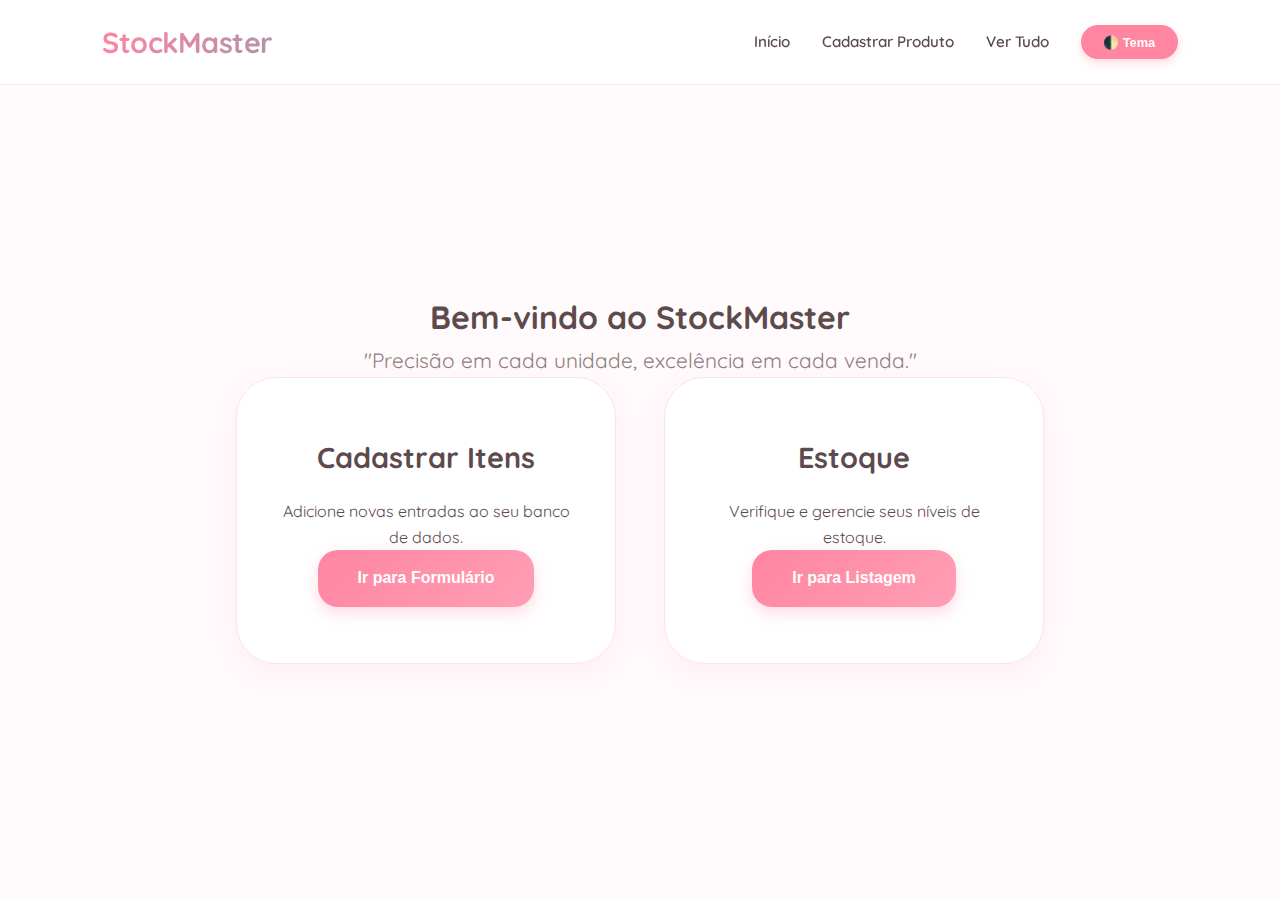
<file: index.html>
<!DOCTYPE html>
<html lang="pt-br">
<head>
    <meta charset="UTF-8">
    <link rel="stylesheet" href="style.css">
    <title>StockMaster</title>
</head>
<body>
   <header>
    <h1>StockMaster</h1>
    <nav>
        <a href="index.html">Início</a>
        <a href="cadastro/cadastro.html">Cadastrar Produto</a>
        <a href="produtos/produtos.html">Ver Tudo</a>
        <button id="theme-toggle">🌓 Tema</button>
    </nav>
</header>
    <div class="container">
        <h1>Bem-vindo ao StockMaster</h1>
        <p class="slogan">"Precisão em cada unidade, excelência em cada venda."</p>
        <div class="grid">
            <div class="card" style="text-align: center;">
                <h3>Cadastrar Itens</h3>
                <p>Adicione novas entradas ao seu banco de dados.</p>
                <a href="cadastro/cadastro.html"><button>Ir para Formulário</button></a>
            </div>
            <div class="card" style="text-align: center;">
                <h3>Estoque</h3>
                <p>Verifique e gerencie seus níveis de estoque.</p>
                <a href="produtos/produtos.html"><button>Ir para Listagem</button></a>
            </div>
        </div>
    </div>
    <script src="script.js"></script>
</body>
</html>
</file>
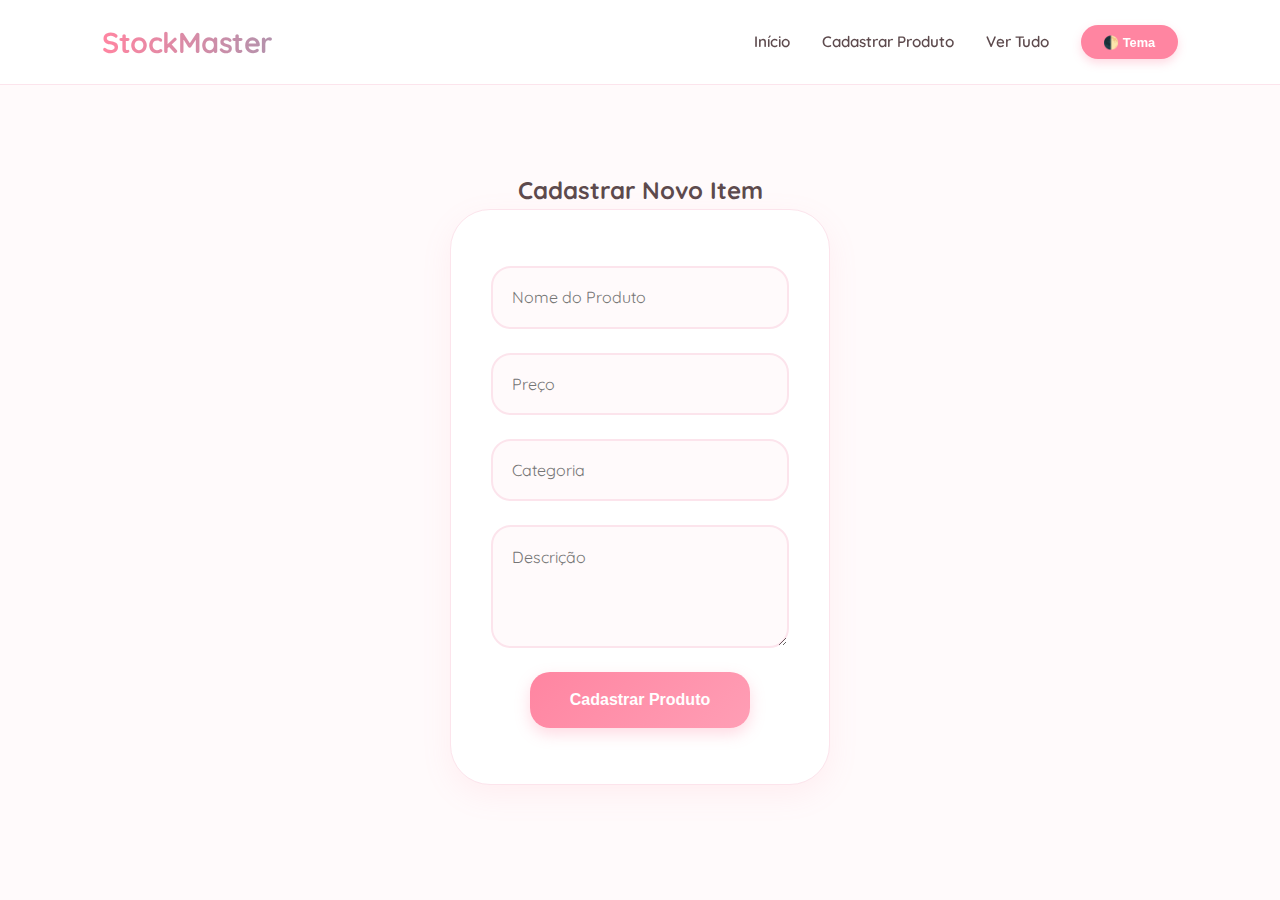
<file: cadastro/cadastro.html>
<!DOCTYPE html>
<html lang="pt-br">
<head>
    <meta charset="UTF-8">
    <link rel="stylesheet" href="../style.css">
    <title>Cadastro - StockMaster</title>
</head>
<body>
    <header>
        <h1>StockMaster</h1>
        <nav>
            <a href="../index.html">Início</a>
            <a href="cadastro.html">Cadastrar Produto</a>
            <a href="../produtos/produtos.html">Ver Tudo</a>
            <button id="theme-toggle">🌓 Tema</button>
        </nav>
    </header>
    <div class="container">
        <h2>Cadastrar Novo Item</h2>
        <form id="formCadastro" class="card">
            <input type="text" id="name" placeholder="Nome do Produto" required>
            <input type="number" id="price" step="0.01" placeholder="Preço" required>
            <input type="text" id="category" placeholder="Categoria" required>
            <textarea id="description" placeholder="Descrição" rows="4"></textarea>
            <button type="submit">Cadastrar Produto</button>
        </form>
    </div>
    <script src="../script.js"></script>
</body>
</html>
</file>
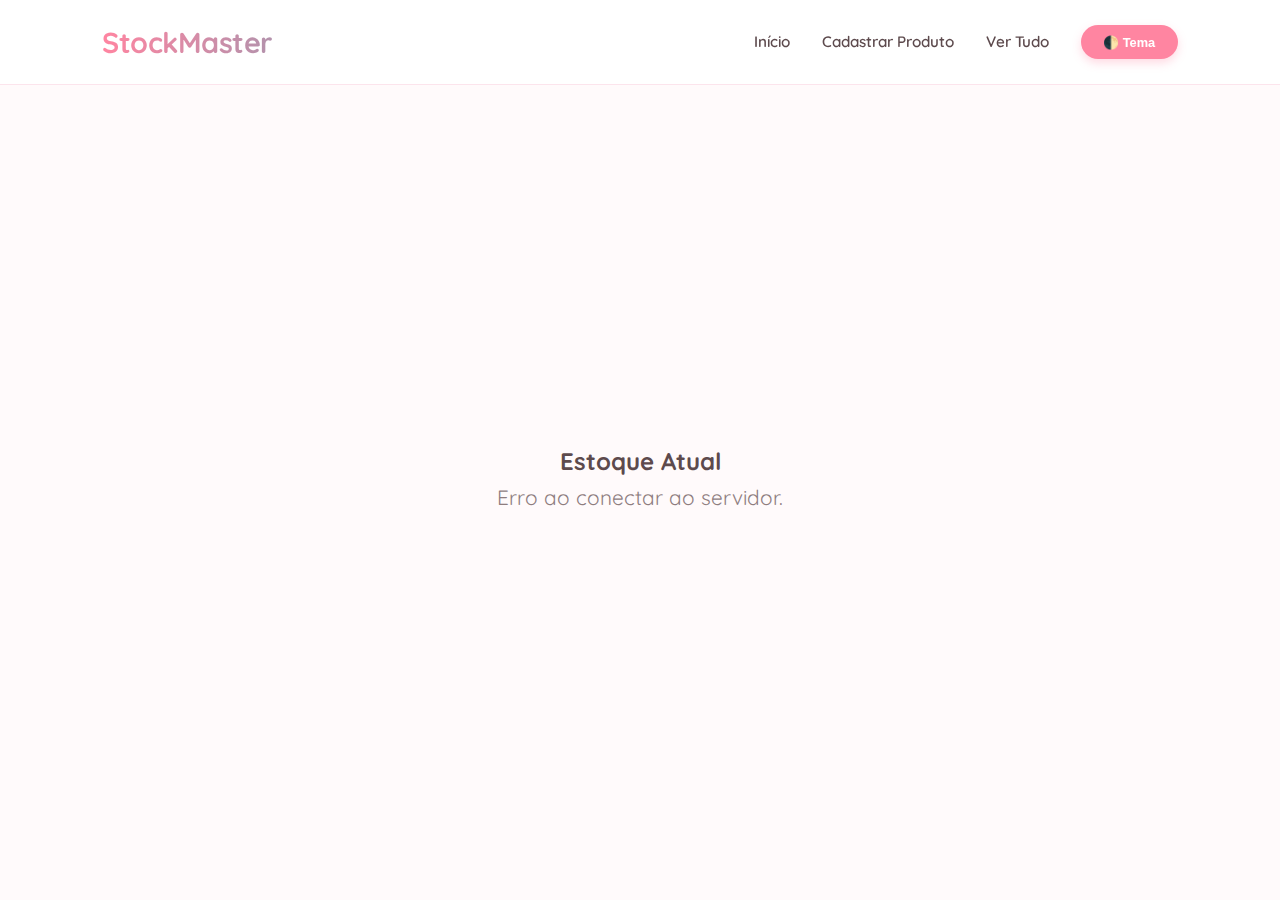
<file: produtos/produtos.html>
<!DOCTYPE html>
<html lang="pt-br">
<head>
    <meta charset="UTF-8">
    <link rel="stylesheet" href="../style.css">
    <title>Estoque - StockMaster</title>
</head>
<body>
    <header>
        <h1>StockMaster</h1>
        <nav>
            <a href="../index.html">Início</a>
            <a href="../cadastro/cadastro.html">Cadastrar Produto</a>
            <a href="produtos.html">Ver Tudo</a>
            <button id="theme-toggle">🌓 Tema</button>
        </nav>
    </header>
    <div class="container">
        <h2>Estoque Atual</h2>
        <div id="listaProdutos" class="grid">
            </div>
    </div>
    <script src="../script.js"></script>
</body>
</html>
</file>
<file: style.css>
@import url('https://fonts.googleapis.com/css2?family=Quicksand:wght@300;400;500;700&display=swap');

:root {
    --bg: #fffafb;
    --card: #ffffff;
    --text-main: #5d4a4d;
    --text-sub: #8e7d7f;
    --primary: #ff85a1; /* Rosa suave */
    --primary-hover: #ffb3c1;
    --accent: #b392ac; /* Lavanda */
    --header: rgba(255, 255, 255, 0.85);
    --border: #fce4ec;
    --shadow: 0 10px 30px rgba(255, 133, 161, 0.1);
}

[data-theme="dark"] {
    --bg: #2d1b24;
    --card: #3d2631;
    --text-main: #ffe1e6;
    --text-sub: #d4a5ab;
    --primary: #ff85a1;
    --primary-hover: #ffb3c1;
    --header: rgba(45, 27, 36, 0.9);
    --border: #4d323f;
    --shadow: 0 15px 35px rgba(0, 0, 0, 0.4);
}

* {
    margin: 0;
    padding: 0;
    box-sizing: border-box;
}

body {
    font-family: 'Quicksand', sans-serif; /* Fonte mais arredondada e amigável */
    background-color: var(--bg);
    color: var(--text-main);
    line-height: 1.6;
    transition: all 0.4s ease;
    min-height: 100vh;
}

header {
    position: fixed;
    width: 100%;
    top: 0;
    z-index: 1000;
    background: var(--header);
    backdrop-filter: blur(15px);
    -webkit-backdrop-filter: blur(15px);
    border-bottom: 1px solid var(--border);
    padding: 1.2rem 8%;
    display: flex;
    justify-content: space-between;
    align-items: center;
}

header h1 {
    font-size: 1.8rem;
    font-weight: 700;
    background: linear-gradient(to right, var(--primary), var(--accent));
    -webkit-background-clip: text;
    -webkit-text-fill-color: transparent;
    letter-spacing: -0.5px;
}

nav {
    display: flex;
    align-items: center;
}

nav a {
    text-decoration: none;
    color: var(--text-main);
    font-weight: 600;
    margin-left: 2rem;
    font-size: 0.95rem;
    transition: 0.3s;
}

nav a:hover {
    color: var(--primary);
}

#theme-toggle {
    background: var(--primary);
    color: white;
    padding: 0.6rem 1.4rem;
    border-radius: 30px;
    border: none;
    font-size: 0.8rem;
    font-weight: 700;
    cursor: pointer;
    margin-left: 2rem;
    box-shadow: 0 4px 10px rgba(255, 133, 161, 0.3);
}

.container {
    max-width: 1200px;
    margin: 0 auto;
    padding: 120px 2rem 4rem 2rem;
    min-height: 100vh;
    display: flex;
    flex-direction: column;
    justify-content: center;
    align-items: center;
}

.hero {
    text-align: center;
    margin-bottom: 4rem;
    width: 100%;
}

.hero h1 {
    font-size: clamp(2.5rem, 6vw, 4rem);
    font-weight: 700;
    margin-bottom: 1.5rem;
    color: var(--text-main);
}

.slogan {
    font-size: 1.3rem;
    color: var(--text-sub);
    max-width: 600px;
    margin: 0 auto;
    font-weight: 400;
}

.grid {
    display: flex;
    justify-content: center;
    align-items: stretch;
    gap: 3rem;
    width: 100%;
    flex-wrap: wrap;
}

.card {
    background: var(--card);
    border: 1px solid var(--border);
    border-radius: 40px; /* Bordas bem arredondadas */
    padding: 3.5rem 2.5rem;
    box-shadow: var(--shadow);
    transition: all 0.4s cubic-bezier(0.165, 0.84, 0.44, 1);
    width: 100%;
    max-width: 380px;
    display: flex;
    flex-direction: column;
    align-items: center;
    text-align: center;
}

.card:hover {
    transform: translateY(-8px) scale(1.02);
    box-shadow: 0 20px 40px rgba(255, 133, 161, 0.15);
    border-color: var(--primary);
}

.card h2, .card h3 {
    font-size: 1.8rem;
    margin-bottom: 1.2rem;
    color: var(--text-main);
}

form {
    width: 100%;
    display: flex;
    flex-direction: column;
    gap: 1.5rem;
}

input, textarea {
    width: 100%;
    padding: 1.2rem;
    border-radius: 20px;
    border: 2px solid var(--border);
    background: var(--bg);
    color: var(--text-main);
    font-family: inherit;
    font-size: 1rem;
    transition: 0.3s;
}

input:focus, textarea:focus {
    outline: none;
    border-color: var(--primary);
    background: white;
}

button {
    background: linear-gradient(135deg, var(--primary), #ff9eb5);
    color: white;
    padding: 1.2rem 2.5rem;
    border-radius: 20px;
    border: none;
    font-weight: 700;
    font-size: 1rem;
    cursor: pointer;
    transition: 0.3s;
    box-shadow: 0 6px 15px rgba(255, 133, 161, 0.3);
}

button:hover {
    transform: translateY(-3px);
    box-shadow: 0 10px 20px rgba(255, 133, 161, 0.4);
    filter: brightness(1.05);
}

.price-tag {
    font-size: 2.2rem;
    font-weight: 700;
    color: var(--primary);
    margin-top: auto;
}

@media (max-width: 768px) {
    header { padding: 1rem 5%; }
    nav a, #theme-toggle { margin-left: 1rem; }
    .hero h1 { font-size: 2.5rem; }
}
</file>
